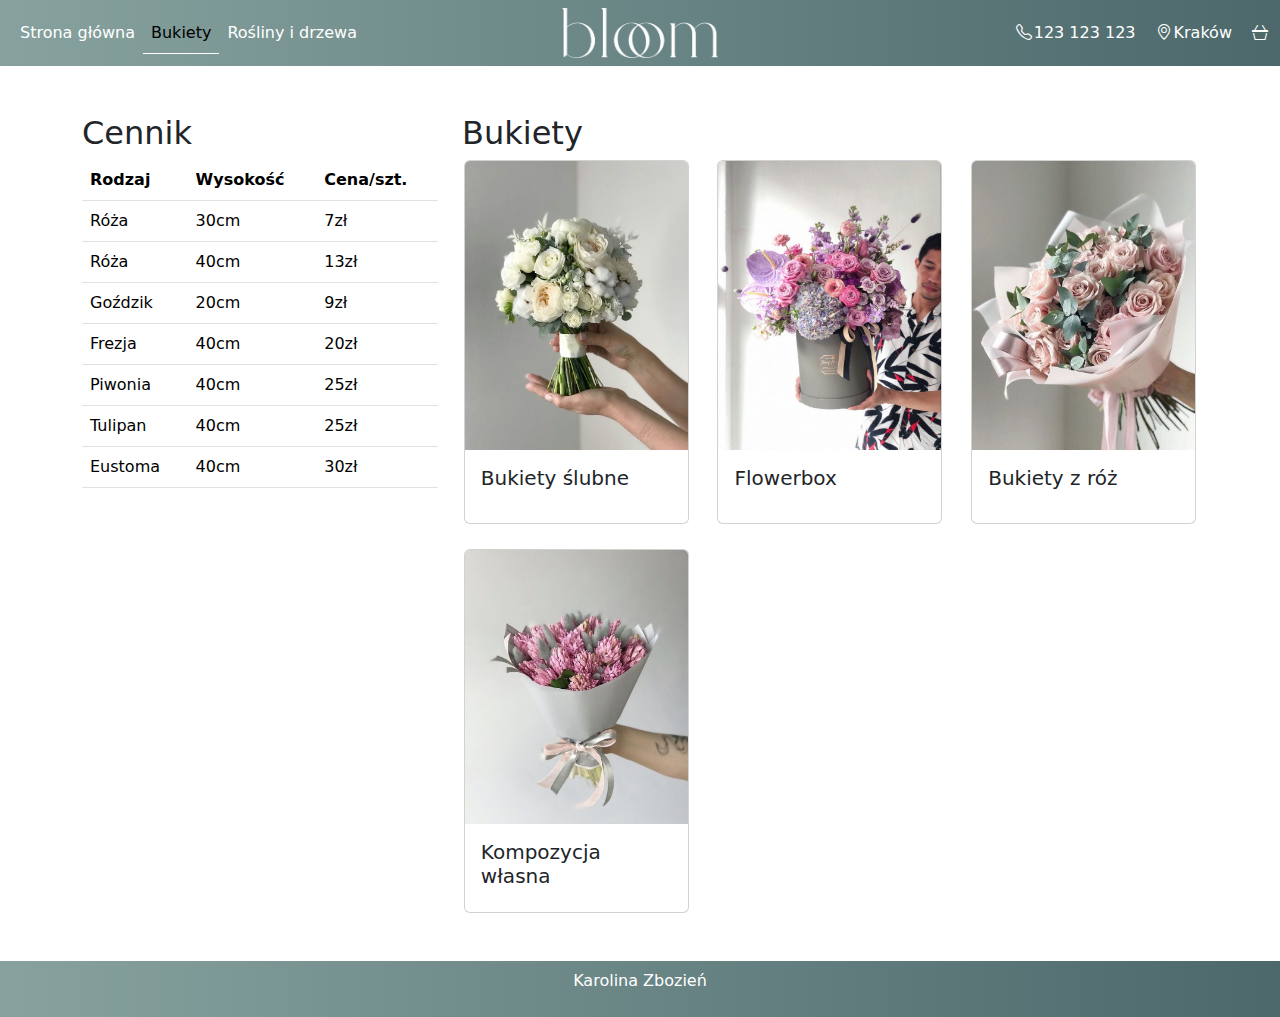
<file: page-one.html>
<!DOCTYPE html>
<html lang="en">

<head>
    <title>Karolina Zbozień</title>
    <meta charset="utf-8">
    <meta name="viewport" content="width=device-width, initial-scale=1">
    <link href="https://cdn.jsdelivr.net/npm/bootstrap@5.2.3/dist/css/bootstrap.min.css" rel="stylesheet">
    <link rel="stylesheet" href="https://cdn.jsdelivr.net/npm/bootstrap-icons@1.5.0/font/bootstrap-icons.css">
    <link rel="stylesheet" href="style.css">
    <script src="https://cdn.jsdelivr.net/npm/bootstrap@5.2.3/dist/js/bootstrap.bundle.min.js"></script>
</head>

<body>
    <nav class="navbar navbar-expand-sm  backgroud-nav ">
        <img src="photo/logo.png" style="height: 50px;" alt="logo" class="mobile">
        <div class="container-fluid custom-nav-item-left">
            <ul class="navbar-nav ">
                <li class="nav-item">
                    <a class="nav-link" href="index.html">Strona główna</a>
                </li>
                <li class="nav-item">
                    <a class="nav-link active" href="page-one.html">Bukiety</a>
                </li>
                <li class="nav-item">
                    <a class="nav-link" href="page-two.html">Rośliny i drzewa</a>
                </li>
            </ul>
        </div>
        <img src="photo/logo.png" style="height: 50px;" alt="logo" class="no-mobile">
        <div class="container-fluid custom-nav-item-right">
            <ul class="navbar-nav ">
                <li class="nav-item nav-item-flex">
                    <i class="bi-telephone color-item"></i>
                    <a class="nav-link padding-nav-link">123 123 123</a>
                </li>
                <li class="nav-item nav-item-flex">
                    <i class="bi-geo-alt color-item"></i>
                    <a class="nav-link padding-nav-link">Kraków</a>
                </li>
                <li class="nav-item nav-item-flex">
                    <i class="bi-basket3 color-item"></i>
                </li>
            </ul>
        </div>
    </nav>

    <div class="container mt-5">
        <div class="row">
            <div class="col-sm-4">
                <h2>Cennik</h2>
                <div class="table-responsive">
                    <table class="table table-hover">
                        <thead>
                            <tr>
                                <th>Rodzaj</th>
                                <th>Wysokość</th>
                                <th>Cena/szt.</th>
                            </tr>
                        </thead>
                        <tbody>
                            <tr>
                                <td>Róża</td>
                                <td>30cm</td>
                                <td>7zł</td>
                            </tr>
                            <tr>
                                <td>Róża</td>
                                <td>40cm</td>
                                <td>13zł</td>
                            </tr>
                            <tr>
                                <td>Goździk</td>
                                <td>20cm</td>
                                <td>9zł</td>
                            </tr>
                            <tr>
                                <td>Frezja</td>
                                <td>40cm</td>
                                <td>20zł</td>
                            </tr>
                            <tr>
                                <td>Piwonia</td>
                                <td>40cm</td>
                                <td>25zł</td>
                            </tr>
                            <tr>
                                <td>Tulipan</td>
                                <td>40cm</td>
                                <td>25zł</td>
                            </tr>
                            <tr>
                                <td>Eustoma</td>
                                <td>40cm</td>
                                <td>30zł</td>
                            </tr>

                        </tbody>
                    </table>
                </div>
            </div>
            <div class="col-sm-8 ">
                <h2>Bukiety</h2>
                <div class="card-grid">
                    <div class="card" style="width:225px">
                        <img class="card-img-top" style="height: 80%;" src="photo/bukiet1.jpg" alt="bukiet1">
                        <div class="card-body">
                            <h5 class="card-title">Bukiety ślubne</h5>
                        </div>
                    </div>
                    <div class="card" style="width:225px">
                        <img class="card-img-top" style="height: 80%;" src="photo/bukiet2.jpg" alt="bukiet2">
                        <div class="card-body">
                            <h5 class="card-title">Flowerbox</h5>
                        </div>
                    </div>
                    <div class="card" style="width:225px">
                        <img class="card-img-top" style="height: 80%;" src="photo/bukiet3.jpg" alt="bukiet3">
                        <div class="card-body">
                            <h5 class="card-title">Bukiety z róż</h5>
                        </div>
                    </div>
                    <div class="card" style="width:225px">
                        <img class="card-img-top" style="height: 80%;" src="photo/bukiet4.jpg" alt="bukiet4">
                        <div class="card-body">
                            <h5 class="card-title">Kompozycja własna</h5>
                        </div>
                    </div>
                </div>
            </div>
        </div>
    </div>

    <div class="mt-5 p-2 backgroud-nav text-white text-center">
        <p>Karolina Zbozień</p>
    </div>

</body>

</html>
</file>
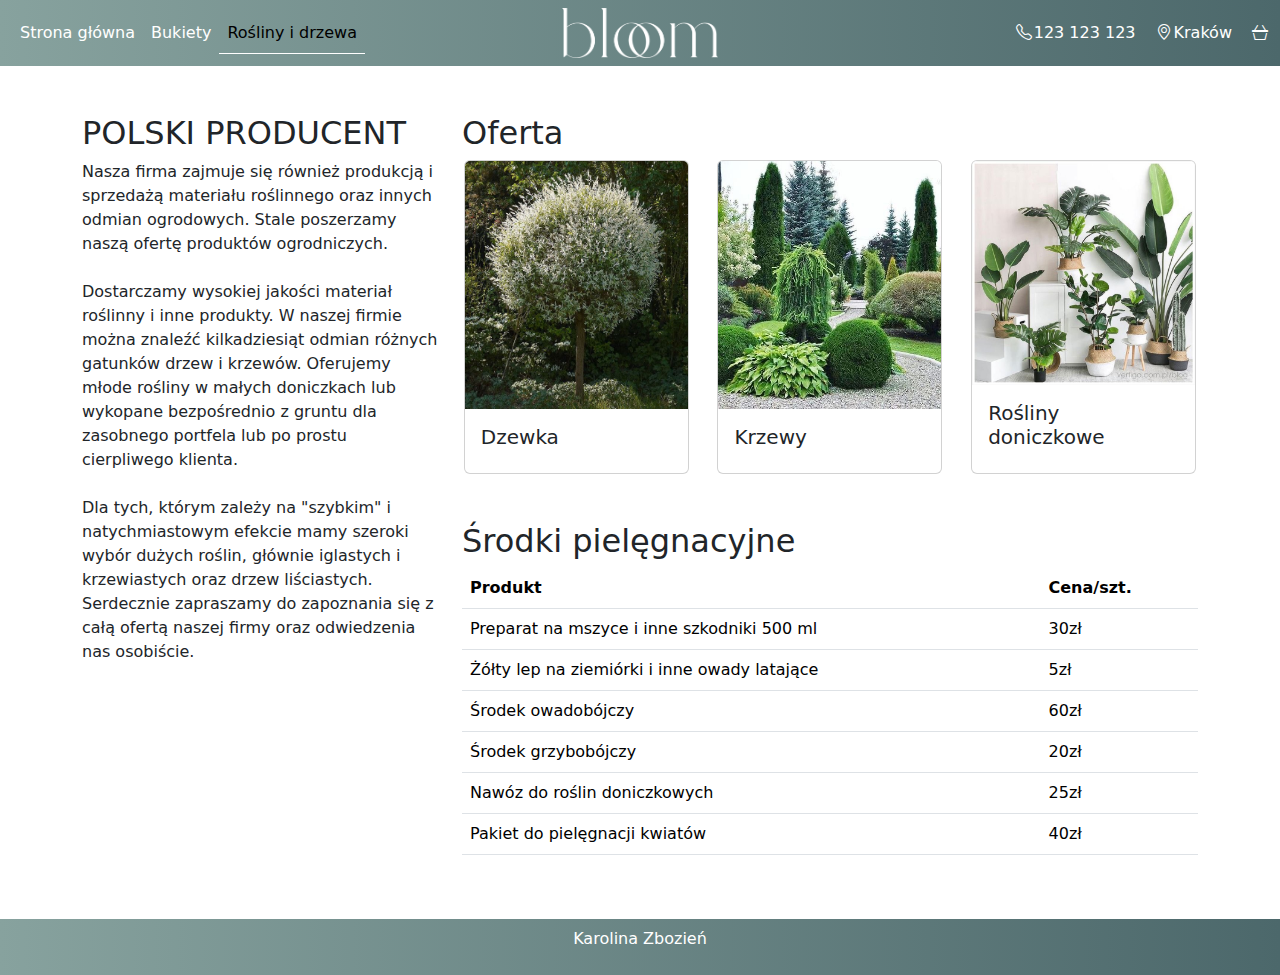
<file: page-two.html>
<!DOCTYPE html>
<html lang="en">

<head>
    <title>Karolina Zbozień</title>
    <meta charset="utf-8">
    <meta name="viewport" content="width=device-width, initial-scale=1">
    <link href="https://cdn.jsdelivr.net/npm/bootstrap@5.2.3/dist/css/bootstrap.min.css" rel="stylesheet">
    <link rel="stylesheet" href="https://cdn.jsdelivr.net/npm/bootstrap-icons@1.5.0/font/bootstrap-icons.css">
    <link rel="stylesheet" href="style.css">
    <script src="https://cdn.jsdelivr.net/npm/bootstrap@5.2.3/dist/js/bootstrap.bundle.min.js"></script>
</head>

<body>
    
    <nav class="navbar navbar-expand-sm  backgroud-nav ">
        <img src="photo/logo.png" style="height: 50px;" alt="logo" class="mobile">
        <div class="container-fluid custom-nav-item-left">
            <ul class="navbar-nav ">
                <li class="nav-item">
                    <a class="nav-link " href="index.html">Strona główna</a>
                </li>
                <li class="nav-item">
                    <a class="nav-link" href="page-one.html">Bukiety</a>
                </li>
                <li class="nav-item">
                    <a class="nav-link active" href="page-two.html">Rośliny i drzewa</a>
                </li>
            </ul>
        </div>
        <img src="photo/logo.png" style="height: 50px;" alt="logo" class="no-mobile">
        <div class="container-fluid custom-nav-item-right">
            <ul class="navbar-nav ">
                <li class="nav-item nav-item-flex">
                    <i class="bi-telephone color-item"></i>
                    <a class="nav-link padding-nav-link">123 123 123</a>
                </li>
                <li class="nav-item nav-item-flex">
                    <i class="bi-geo-alt color-item"></i>
                    <a class="nav-link padding-nav-link">Kraków</a>
                </li>
                <li class="nav-item nav-item-flex">
                    <i class="bi-basket3 color-item"></i>
                </li>
            </ul>
        </div>
    </nav>

    <div class="container mt-5">
        <div class="row">
            <div class="col-sm-4">
                <h2>POLSKI PRODUCENT</h2>
                <p>Nasza firma zajmuje się również produkcją i sprzedażą materiału roślinnego oraz innych odmian ogrodowych.
                    Stale poszerzamy naszą ofertę produktów ogrodniczych.
                    <br><br>
                    Dostarczamy wysokiej jakości materiał roślinny i inne produkty.
                    W naszej firmie można znaleźć kilkadziesiąt odmian różnych gatunków drzew i krzewów.
                    Oferujemy młode rośliny w małych doniczkach lub wykopane bezpośrednio z gruntu dla zasobnego
                    portfela lub po prostu cierpliwego klienta.<br><br>
                    Dla tych, którym zależy na "szybkim" i natychmiastowym efekcie mamy szeroki wybór dużych roślin,
                    głównie iglastych i krzewiastych oraz drzew liściastych.
                    Serdecznie zapraszamy do zapoznania się z całą ofertą naszej firmy oraz odwiedzenia nas osobiście.
                </p>
            </div>
            <div class="col-sm-8">
                <h2>Oferta</h2>
                <div class="card-grid">
                    <div class="card" style="width:225px">
                        <img class="card-img-top" style="height: 80%;" src="photo/drzewka.jpg" alt="bukiet1">
                        <div class="card-body">
                            <h5 class="card-title">Dzewka</h5>
                        </div>
                    </div>
                    <div class="card" style="width:225px">
                        <img class="card-img-top" style="height: 80%;" src="photo/krzewy.jpg" alt="bukiet2">
                        <div class="card-body">
                            <h5 class="card-title">Krzewy</h5>
                        </div>
                    </div>
                    <div class="card" style="width:225px">
                        <img class="card-img-top" style="height: 80%;" src="photo/rośliny.jpg" alt="bukiet3">
                        <div class="card-body">
                            <h5 class="card-title">Rośliny doniczkowe</h5>
                        </div>
                    </div>
                </div>
                <br><br>
                <h2>Środki pielęgnacyjne</h2>
                <div class="table-responsive">
                    <table class="table table-hover">
                        <thead>
                            <tr>
                                <th>Produkt</th>
                                <th>Cena/szt.</th>
                            </tr>
                        </thead>
                        <tbody>
                            <tr>
                                <td>Preparat na mszyce i inne szkodniki 500 ml</td>
                                <td>30zł</td>
                            </tr>
                            <tr>
                                <td>Żółty lep na ziemiórki i inne owady latające</td>
                                <td>5zł</td>
                            </tr>
                            <tr>
                                <td>Środek owadobójczy</td>
                                <td>60zł</td>
                            </tr>
                            <tr>
                                <td>Środek grzybobójczy</td>
                                <td>20zł</td>
                            </tr>
                            <tr>
                                <td>Nawóz do roślin doniczkowych</td>
                                <td>25zł</td>
                            </tr>
                            <tr>
                                <td>Pakiet do pielęgnacji kwiatów</td>
                                <td>40zł</td>
                            </tr>

                        </tbody>
                    </table>
                </div>
            </div>
        </div>
    </div>

    <div class="mt-5 p-2 backgroud-nav text-white text-center">
        <p>Karolina Zbozień</p>
    </div>

</body>

</html>
</file>
<file: style.css>
.active {
    border-bottom: solid white 1px;
}

.backgroud-nav {
    background: linear-gradient(90deg, rgba(135, 162, 158, 1) 0%, rgba(76, 104, 107, 1) 100%);
}

.custom-nav-item-right {
    width: 40%;
    margin-right: 0;
    justify-content: right !important;
}

.custom-nav-item-left {
    width: 40%;
    margin-left: 0;
}

.color-item {
    color: white;
}

@media screen and (max-width: 850px) {
    .custom-nav-item-right {
        display: none !important;
    }

    img {
        margin-right: 30px;
    }

    .custom-nav-item-left {
        width: 60%;
    }
}

@media screen and (min-width: 466px) {
    .mobile {
        display: none;
    }
}

@media screen and (max-width: 466px) {
    .mobile {
        display: flex;
    }

    .no-mobile {
        display: none;
    }
}

.navbar {
    justify-content: center;
}

.nav-item-flex {
    display: flex;
    align-items: center;
}

.padding-nav-link {
    padding-left: 2px !important;
    padding-right: 20px !important;
}


.nav-link {
    color: white;
}

h2 {
    font-weight: 100;
}

.img-room {
    max-width: 89%;
    border-top-left-radius: 50%;
    border-top-right-radius: 50%;
}

.card-grid {
    display: grid;
    grid-template-columns: repeat(auto-fill, minmax(225px, 1fr));
    gap: 25px;
    justify-items: center;
}

.card-title {
    font-weight: 100;
}
</file>
